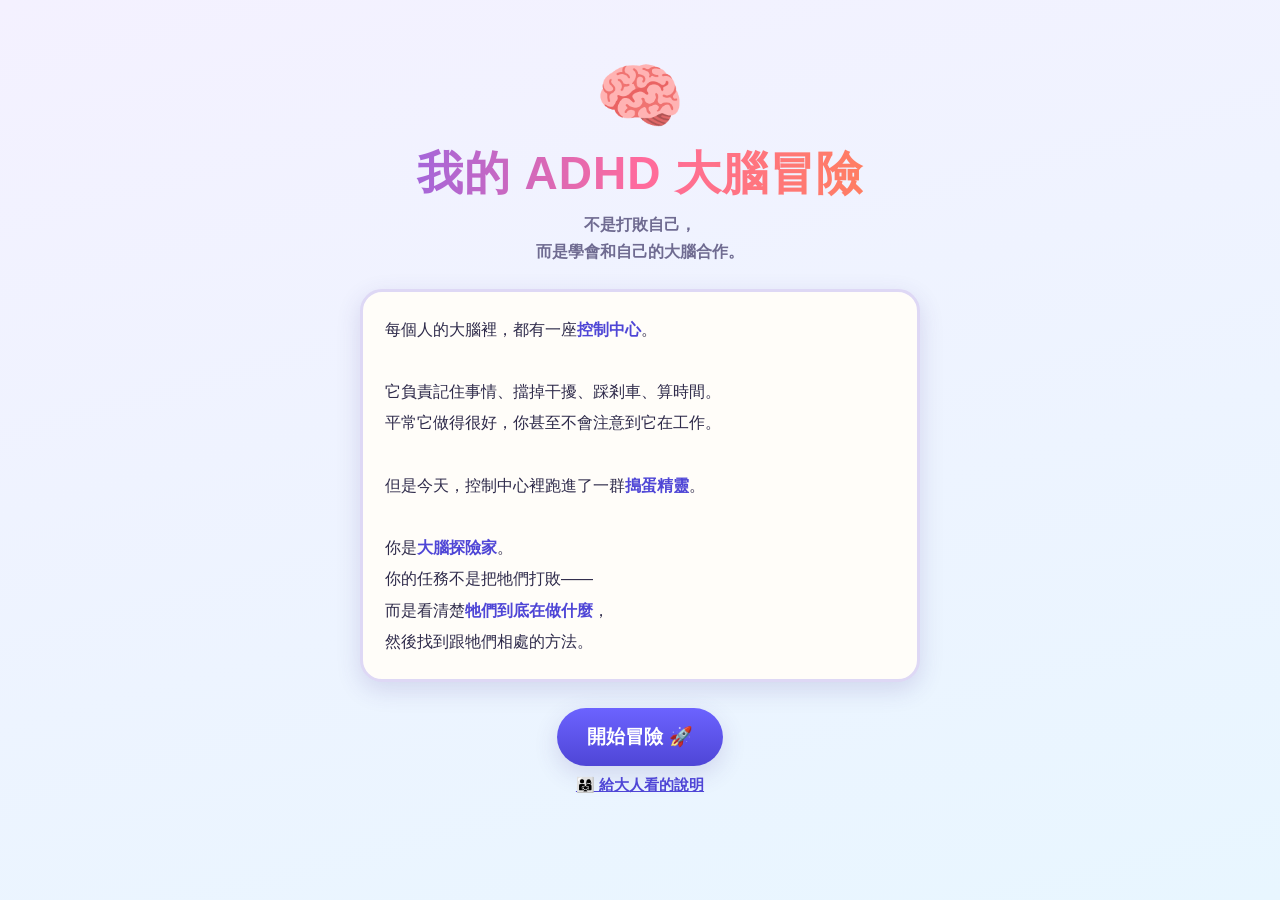
<file: adhd-adventure/index.html>
<!DOCTYPE html>
<html lang="zh-Hant">
<head>
<meta charset="UTF-8">
<meta name="viewport" content="width=device-width, initial-scale=1.0, maximum-scale=1.0, user-scalable=no">
<meta name="theme-color" content="#6c63ff">
<title>我的 ADHD 大腦冒險</title>
<meta name="description" content="不是打敗自己，而是學會和自己的大腦合作。一款給孩子與家長一起玩的大腦探險遊戲。">
<link rel="manifest" href="manifest.json">
<link rel="stylesheet" href="css/style.css">
</head>
<body>

<header id="hud" class="hidden">
  <button id="hud-map" class="hud-btn" title="回到控制中心">🧠</button>
  <div class="hud-mid">
    <div id="hud-title">大腦探險家</div>
    <div class="hud-bar"><div id="hud-fill"></div></div>
  </div>
  <button id="hud-cards" class="hud-cards" title="我的策略卡">🎴 <span id="hud-cardcount">0</span></button>
</header>

<main id="stage"></main>

<script src="js/data.js"></script>
<script src="js/app.js"></script>
<script>
if ('serviceWorker' in navigator && location.protocol.startsWith('http')) {
  navigator.serviceWorker.register('sw.js').catch(function(){});
}
</script>
</body>
</html>
</file>
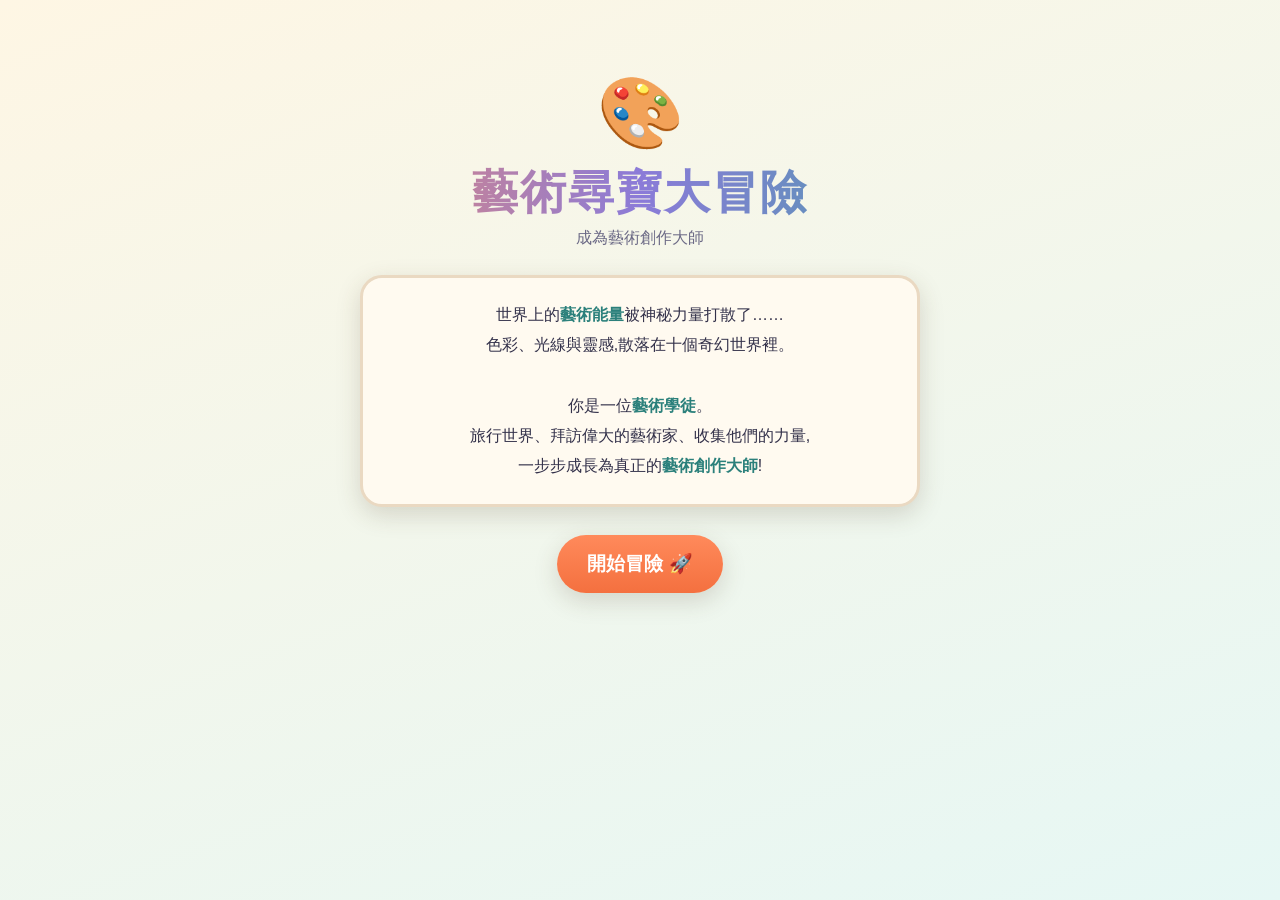
<file: art-adventure/index.html>
<!DOCTYPE html>
<html lang="zh-Hant">
<head>
<meta charset="UTF-8">
<meta name="viewport" content="width=device-width, initial-scale=1.0, maximum-scale=1.0, user-scalable=no">
<meta name="theme-color" content="#3aa6a0">
<title>藝術尋寶大冒險：成為藝術創作大師</title>
<link rel="manifest" href="manifest.json">
<link rel="stylesheet" href="css/style.css">
</head>
<body>

<!-- 頂部狀態列 -->
<header id="hud" class="hidden">
  <button id="hud-map" class="hud-btn" title="回到地圖">🗺️</button>
  <div class="hud-rank">
    <span id="hud-icon">🌱</span>
    <div class="hud-rankinfo">
      <span id="hud-title">藝術新手</span>
      <div class="hud-expbar"><div id="hud-expfill"></div></div>
    </div>
  </div>
  <div class="hud-cards" title="收藏的藝術卡">🃏 <span id="hud-cardcount">0</span></div>
</header>

<main id="stage"><!-- 各畫面注入處 --></main>

<!-- 慶祝特效層 -->
<div id="fx-layer" class="hidden"></div>

<script src="js/data.js"></script>
<script src="js/app.js"></script>
<script>
if ('serviceWorker' in navigator && location.protocol.startsWith('http')) {
  navigator.serviceWorker.register('sw.js').catch(()=>{});
}
</script>
</body>
</html>
</file>
<file: adhd-adventure/css/style.css>
/* ═══ 我的 ADHD 大腦冒險 — 樣式 ═══ */
:root{
  --bg1:#f4f1ff; --bg2:#e8f6ff;
  --ink:#2e2a4a; --soft:#6f6b91;
  --purple:#6c63ff; --purple-d:#4f46d6;
  --cyan:#25c3d4; --cyan-d:#1a9aa8;
  --orange:#ff8a3d; --pink:#ff6b9d;
  --green:#3fc47c; --red:#ef5a5a; --gold:#ffc93c;
  --paper:#fffdf9; --line:#ded8f5;
  --shadow:0 8px 24px rgba(70,55,140,.16);
  --r:22px;
}
*{box-sizing:border-box;margin:0;padding:0}
html,body{height:100%}
body{
  font-family:"Noto Sans TC","PingFang TC","Microsoft JhengHei",sans-serif;
  color:var(--ink);
  background:linear-gradient(165deg,var(--bg1),var(--bg2));
  overflow-x:hidden;-webkit-tap-highlight-color:transparent;
  user-select:none;
}
.hidden{display:none!important}
button{font-family:inherit;cursor:pointer;border:none;background:none;color:inherit}

/* ── HUD ── */
#hud{
  position:sticky;top:0;z-index:50;display:flex;align-items:center;gap:12px;
  padding:10px 14px;background:rgba(255,253,249,.92);backdrop-filter:blur(8px);
  border-bottom:3px solid var(--line);
}
.hud-btn{font-size:28px;line-height:1;padding:2px 6px;border-radius:14px;transition:transform .1s}
.hud-btn:active{transform:scale(.88)}
.hud-mid{flex:1;min-width:0}
#hud-title{font-weight:800;font-size:15px}
.hud-bar{height:9px;background:#e6e0f7;border-radius:99px;overflow:hidden;margin-top:4px}
#hud-fill{height:100%;width:100%;transform-origin:left center;transform:scaleX(0);
  background:linear-gradient(90deg,var(--cyan),var(--purple));border-radius:99px;
  transition:transform .6s cubic-bezier(.2,.9,.3,1)}
.hud-cards{font-weight:800;font-size:15px;background:#fff;padding:7px 13px;border-radius:99px;
  box-shadow:var(--shadow);transition:transform .1s}
.hud-cards:active{transform:scale(.94)}

/* ── 容器 ── */
#stage{max-width:760px;margin:0 auto;padding:18px 16px 48px}
.screen{animation:fadein .4s ease}
@keyframes fadein{from{opacity:0;transform:translateY(14px)}to{opacity:1;transform:none}}
.center{text-align:center}
.big-btn{
  display:inline-flex;align-items:center;gap:10px;justify-content:center;
  background:linear-gradient(180deg,var(--purple),var(--purple-d));color:#fff;font-weight:800;
  font-size:19px;padding:16px 30px;border-radius:99px;box-shadow:var(--shadow);transition:transform .12s;
}
.big-btn:active{transform:translateY(2px) scale(.98)}
.big-btn.cyan{background:linear-gradient(180deg,var(--cyan),var(--cyan-d))}
.big-btn.orange{background:linear-gradient(180deg,var(--orange),#ef6f22)}
.big-btn.ghost{background:#fff;color:var(--purple-d);border:3px solid var(--line);box-shadow:none}
.big-btn:disabled{opacity:.45;cursor:default}
.text-btn{color:var(--purple-d);font-weight:800;font-size:15px;text-decoration:underline;padding:10px}
.btn-row{display:flex;flex-wrap:wrap;gap:12px;justify-content:center;margin-top:22px}

/* ── 開場 ── */
.intro{text-align:center;padding-top:4vh}
.intro .logo{font-size:clamp(28px,7.4vw,46px);font-weight:900;letter-spacing:1px;line-height:1.25;
  background:linear-gradient(90deg,var(--purple),var(--pink),var(--orange));
  -webkit-background-clip:text;background-clip:text;-webkit-text-fill-color:transparent;margin-bottom:8px}
.intro .sub{color:var(--soft);font-size:16px;font-weight:700;margin-bottom:24px;line-height:1.7}
.story{background:var(--paper);border:3px solid var(--line);border-radius:var(--r);
  padding:22px;max-width:560px;margin:0 auto 26px;font-size:16px;line-height:1.95;box-shadow:var(--shadow);text-align:left}
.story .em{color:var(--purple-d);font-weight:800}
.orb{font-size:72px;display:block;margin-bottom:6px}
.float{animation:float 3.4s ease-in-out infinite}
@keyframes float{0%,100%{transform:translateY(0)}50%{transform:translateY(-10px)}}

/* ── 地圖 ── */
.page-title{text-align:center;font-size:24px;font-weight:900;margin:6px 0 4px}
.page-sub{text-align:center;color:var(--soft);margin-bottom:20px;font-size:14px;line-height:1.7}
.map-path{display:flex;flex-direction:column;gap:13px}
.node{display:flex;align-items:center;gap:14px;background:var(--paper);border:3px solid var(--line);
  border-radius:var(--r);padding:14px 16px;box-shadow:var(--shadow);transition:transform .12s}
.node.playable{cursor:pointer;border-color:var(--purple)}
.node.playable:active{transform:scale(.98)}
.node.locked{opacity:.55;filter:grayscale(.4)}
.node.done{border-color:var(--green)}
.node.boss{background:linear-gradient(135deg,#fff6ee,#ffeef5)}
.n-icon{font-size:38px;width:52px;text-align:center;flex:0 0 auto}
.n-body{flex:1;min-width:0}
.n-lv{font-size:11px;font-weight:800;color:var(--purple-d);letter-spacing:1.5px}
.n-name{font-size:19px;font-weight:900}
.n-sub{font-size:13px;color:var(--soft)}
.n-badge{font-size:23px;flex:0 0 auto}

/* ── 場景卡 ── */
.card{background:var(--paper);border:3px solid var(--line);border-radius:var(--r);
  padding:20px;box-shadow:var(--shadow);max-width:600px;margin:0 auto}
.card + .card{margin-top:14px}
.scene-title{text-align:center;font-size:21px;font-weight:900;margin-bottom:6px}
.scene-tag{display:inline-block;font-size:12px;font-weight:800;color:#fff;background:var(--purple);
  padding:4px 13px;border-radius:99px;letter-spacing:1px}
.narr{font-size:17px;line-height:1.9;text-align:left}
.narr + .narr{margin-top:12px}
.speak{background:#f3f0ff;border-left:5px solid var(--purple);border-radius:10px;padding:12px 14px;
  font-size:17px;line-height:1.8;margin:12px 0}
.speak b{color:var(--purple-d)}

/* ── 選項 ── */
.opts{display:grid;gap:11px;margin-top:16px}
.opt{background:#fff;border:3px solid var(--line);border-radius:16px;padding:14px 17px;font-size:17px;
  font-weight:700;text-align:left;transition:transform .1s,border-color .15s;display:flex;align-items:center;gap:10px}
.opt:active{transform:scale(.98)}
.opt.on{border-color:var(--purple);background:#f3f0ff}
.opt.correct{border-color:var(--green);background:#e9faf1}
.opt.wrong{border-color:var(--red);background:#fdeded}
.opt:disabled{cursor:default}
.opt .oi{font-size:24px;flex:0 0 auto}

/* ── 第1關：走廊 ── */
.mission-strip{position:sticky;top:64px;z-index:20;background:linear-gradient(180deg,var(--gold),#f5b21f);
  color:#4a3600;font-weight:900;font-size:17px;padding:12px 16px;border-radius:16px;text-align:center;
  box-shadow:var(--shadow);margin-bottom:16px;transition:opacity .6s,filter .6s}
.mission-strip.fade1{opacity:.55;filter:blur(1.4px)}
.mission-strip.fade2{opacity:.28;filter:blur(3.5px)}
.mission-strip.gone{opacity:0;filter:blur(6px);pointer-events:none}
.hall{background:var(--paper);border:3px solid var(--line);border-radius:var(--r);padding:20px;
  box-shadow:var(--shadow);text-align:center;min-height:190px;display:flex;flex-direction:column;
  align-items:center;justify-content:center;gap:10px}
.hall .walker{font-size:52px}
.steps{display:flex;gap:6px;justify-content:center;margin:14px 0 4px}
.dot{width:11px;height:11px;border-radius:50%;background:#ded8f5}
.dot.on{background:var(--purple)}
.pop-in{animation:popin .35s cubic-bezier(.2,1.4,.4,1)}
@keyframes popin{from{opacity:0;transform:scale(.7)}to{opacity:1;transform:scale(1)}}
.item-grid{display:grid;grid-template-columns:repeat(4,1fr);gap:11px;margin-top:16px}
.item-btn{background:#fff;border:3px solid var(--line);border-radius:16px;padding:14px 4px;font-size:34px;
  transition:transform .1s}
.item-btn:active{transform:scale(.93)}
.item-btn.on{border-color:var(--purple);background:#f3f0ff}

/* ── 第2關：情緒條 ── */
.volcano{font-size:70px;text-align:center;transition:transform .25s}
.volcano.shake{animation:shake .35s}
@keyframes shake{0%,100%{transform:translateX(0)}25%{transform:translateX(-7px) rotate(-3deg)}75%{transform:translateX(7px) rotate(3deg)}}
.emo-bar{height:30px;background:#e6e0f7;border-radius:99px;overflow:hidden;margin:14px auto;max-width:460px;
  border:3px solid #fff;box-shadow:var(--shadow)}
.emo-fill{height:100%;width:0%;border-radius:99px;
  background:linear-gradient(90deg,var(--green),var(--gold),var(--orange),var(--red));
  background-size:460px 100%;transition:width .5s cubic-bezier(.2,.9,.3,1)}
.emo-faces{display:flex;justify-content:center;gap:6px;font-size:26px;margin-bottom:4px;min-height:34px}
.event-card{background:#fff;border:3px solid var(--line);border-radius:18px;padding:18px;text-align:center;
  max-width:420px;margin:0 auto;box-shadow:var(--shadow)}
.event-card .ei{font-size:44px}
.event-card .et{font-size:19px;font-weight:800;margin-top:8px;line-height:1.6}
.event-card .ev{font-size:14px;color:var(--red);font-weight:800;margin-top:8px}
.boom{font-size:80px;text-align:center;animation:boom .6s cubic-bezier(.2,1.4,.4,1)}
@keyframes boom{0%{transform:scale(.3);opacity:0}60%{transform:scale(1.25)}100%{transform:scale(1);opacity:1}}
.breathe-orb{width:150px;height:150px;border-radius:50%;margin:20px auto;
  background:radial-gradient(circle at 35% 30%,#9be8f2,var(--cyan));box-shadow:0 0 40px rgba(37,195,212,.5);
  display:flex;align-items:center;justify-content:center;color:#fff;font-weight:900;font-size:19px;
  transition:transform 4s ease-in-out}
.breathe-orb.big{transform:scale(1.5)}

/* ── 第3關：糖果 ── */
.candy-stage{position:relative;height:270px;background:var(--paper);border:3px solid var(--line);
  border-radius:var(--r);box-shadow:var(--shadow);overflow:hidden;margin-top:14px}
.candy{position:absolute;font-size:58px;left:50%;top:50%;transform:translate(-50%,-50%);
  cursor:pointer;transition:left .9s ease,top .9s ease,font-size .6s;filter:drop-shadow(0 6px 10px rgba(0,0,0,.18))}
.candy.wiggle{animation:wiggle 1.1s ease-in-out infinite}
@keyframes wiggle{0%,100%{rotate:-9deg}50%{rotate:9deg}}
.timer-ring{font-size:40px;font-weight:900;text-align:center;color:var(--purple-d);letter-spacing:1px}
.timer-bar{height:16px;background:#e6e0f7;border-radius:99px;overflow:hidden;max-width:460px;margin:8px auto 0;
  border:3px solid #fff}
.timer-fill{height:100%;background:linear-gradient(90deg,var(--cyan),var(--purple));width:100%;
  transition:width .25s linear}
.timer-fill.hot{background:linear-gradient(90deg,var(--orange),var(--red))}
.tempt-log{margin-top:14px;display:flex;flex-direction:column;gap:8px;max-width:460px;margin-left:auto;margin-right:auto}
.tempt{background:#fff5ea;border:2px solid #ffd9b0;border-radius:14px;padding:10px 14px;font-size:15px;
  font-weight:700;display:flex;gap:9px;align-items:center;animation:popin .35s}

/* ── 第4關：房間 ── */
.room{position:relative;height:300px;background:var(--paper);border:3px solid var(--line);
  border-radius:var(--r);box-shadow:var(--shadow);overflow:hidden}
.junk{position:absolute;font-size:38px;cursor:pointer;transition:transform .3s,opacity .3s}
.junk:active{transform:scale(.85)}
.junk.gone{transform:scale(.2) translateY(-40px);opacity:0;pointer-events:none}
.box-icon{position:absolute;right:12px;bottom:8px;font-size:56px;pointer-events:none}
.guess-row{display:flex;gap:10px;justify-content:center;flex-wrap:wrap;margin-top:16px}
.guess-btn{background:#fff;border:3px solid var(--line);border-radius:16px;padding:14px 20px;font-size:18px;
  font-weight:800;transition:transform .1s}
.guess-btn:active{transform:scale(.94)}
.guess-btn.on{border-color:var(--purple);background:#f3f0ff}
.compare{display:flex;gap:12px;justify-content:center;margin-top:18px;flex-wrap:wrap}
.cmp-box{background:#fff;border:3px solid var(--line);border-radius:18px;padding:16px 22px;text-align:center;min-width:140px}
.cmp-box .cl{font-size:13px;color:var(--soft);font-weight:800}
.cmp-box .cv{font-size:30px;font-weight:900;margin-top:4px}
.cmp-box.real{border-color:var(--purple)}

/* ── 第5關：背包 ── */
.order-list{display:flex;flex-direction:column;gap:10px;margin-top:14px}
.order-item{background:#fff;border:3px solid var(--line);border-radius:16px;padding:13px 16px;font-size:18px;
  font-weight:800;display:flex;gap:11px;align-items:center;animation:popin .3s}
.order-item .num{width:26px;height:26px;border-radius:50%;background:var(--purple);color:#fff;font-size:14px;
  display:flex;align-items:center;justify-content:center;flex:0 0 auto}
.order-item.extra{border-color:var(--orange);background:#fff6ee}
.hold-timer{text-align:center;font-size:15px;font-weight:800;color:var(--soft);margin-top:14px}
.noise{text-align:center;font-size:17px;font-weight:800;min-height:70px;display:flex;align-items:center;
  justify-content:center;gap:8px;flex-wrap:wrap}
.noise span{animation:popin .3s;background:#fff;border:2px solid var(--line);border-radius:99px;padding:7px 13px;font-size:15px}
.recall-grid{display:grid;grid-template-columns:1fr 1fr;gap:10px;margin-top:14px}
@media(max-width:460px){.recall-grid{grid-template-columns:1fr}}

/* ── Boss 關 ── */
.boss-top{display:flex;gap:10px;align-items:center;margin-bottom:12px}
.boss-top .tb{flex:1}
/* 12 個按鈕在手機上維持兩欄——單欄會變成一直捲，那是「難用」不是「混亂」 */
.task-grid{display:grid;grid-template-columns:1fr 1fr;gap:10px}
@media(max-width:420px){
  .task-grid{gap:8px}
  .task{padding:11px 9px;font-size:15px;gap:7px}
  .task span:first-child{font-size:20px!important}
}
.task{background:#fff;border:3px solid var(--line);border-radius:16px;padding:14px;font-size:17px;
  font-weight:800;display:flex;gap:10px;align-items:center;transition:transform .1s}
.task:active{transform:scale(.97)}
.task.done{border-color:var(--green);background:#e9faf1;color:var(--soft);text-decoration:line-through}
.task.hide{display:none}
.overlay{position:fixed;inset:0;background:rgba(46,42,74,.55);backdrop-filter:blur(3px);z-index:80;
  display:flex;align-items:center;justify-content:center;padding:24px;animation:fadein .2s}
.pop{background:var(--paper);border:4px solid var(--orange);border-radius:24px;padding:26px 22px;text-align:center;
  max-width:340px;box-shadow:0 16px 40px rgba(0,0,0,.3);animation:popin .3s}
.pop .pi{font-size:52px}
.pop .pt{font-size:19px;font-weight:900;margin:10px 0 18px;line-height:1.6}
.equip-grid{display:grid;grid-template-columns:1fr 1fr;gap:11px;margin-top:14px}
@media(max-width:420px){.equip-grid{grid-template-columns:1fr}}
.equip{background:#fff;border:3px solid var(--line);border-radius:16px;padding:13px;text-align:left;
  display:flex;gap:10px;align-items:center;transition:transform .1s}
.equip:active{transform:scale(.97)}
.equip.on{border-color:var(--purple);background:#f3f0ff}
.equip .ei{font-size:28px}
.equip .en{font-weight:900;font-size:16px}
.equip .et{font-size:12px;color:var(--soft)}

/* ── 卡片獲得 / debrief ── */
.know{background:linear-gradient(135deg,#f3f0ff,#e6f8fb);border:3px solid var(--purple);border-radius:var(--r);
  padding:20px;box-shadow:var(--shadow);max-width:600px;margin:16px auto 0}
.know .kt{font-size:14px;font-weight:900;color:var(--purple-d);letter-spacing:2px;margin-bottom:8px}
.know .kb{font-size:17px;line-height:1.95}
.know .kb b{color:var(--purple-d)}
.getcard{background:linear-gradient(160deg,#fff,#fff4e2);border:4px solid var(--gold);border-radius:24px;
  padding:24px 20px;text-align:center;max-width:340px;margin:20px auto 0;box-shadow:0 12px 30px rgba(255,180,40,.35);
  animation:cardin .6s cubic-bezier(.2,1.3,.4,1)}
@keyframes cardin{from{opacity:0;transform:rotate(-8deg) scale(.6)}to{opacity:1;transform:none}}
.getcard .gi{font-size:56px}
.getcard .gn{font-size:24px;font-weight:900;margin-top:6px}
.getcard .gt{display:inline-block;font-size:13px;font-weight:800;color:#7a5a00;background:var(--gold);
  padding:4px 13px;border-radius:99px;margin-top:8px}
.getcard .gh{font-size:15px;line-height:1.8;margin-top:14px;text-align:left;color:var(--ink)}
.talk{background:#fff6ee;border:3px dashed var(--orange);border-radius:var(--r);padding:18px 20px;
  max-width:600px;margin:16px auto 0}
.talk .tt{font-weight:900;color:#c15a10;margin-bottom:10px;font-size:16px}
.talk li{margin:0 0 8px 20px;font-size:16px;line-height:1.8}

/* ── 卡片收藏 ── */
.cards-grid{display:grid;grid-template-columns:1fr;gap:12px;margin-top:6px}
.cardrow{background:var(--paper);border:3px solid var(--line);border-radius:18px;padding:16px;box-shadow:var(--shadow);
  display:flex;gap:14px;align-items:flex-start}
.cardrow.locked{opacity:.5}
.cardrow .ci{font-size:38px;flex:0 0 auto}
.cardrow .cn{font-size:19px;font-weight:900}
.cardrow .ct{font-size:13px;font-weight:800;color:var(--purple-d)}
.cardrow .ch{font-size:15px;line-height:1.75;margin-top:6px}
.cardrow .cw{font-size:14px;line-height:1.7;margin-top:6px;color:var(--soft)}

/* ── 結局：大腦說明書 ── */
.chips{display:flex;flex-wrap:wrap;gap:9px;margin-top:14px}
.chip{background:#fff;border:3px solid var(--line);border-radius:99px;padding:11px 16px;font-size:16px;
  font-weight:700;transition:transform .1s}
.chip:active{transform:scale(.95)}
.chip.on{border-color:var(--purple);background:var(--purple);color:#fff}
.manual{background:linear-gradient(160deg,#fffdf9,#f3f0ff);border:4px solid var(--purple);border-radius:24px;
  padding:24px 22px;max-width:560px;margin:18px auto 0;box-shadow:var(--shadow)}
.manual h3{text-align:center;font-size:22px;font-weight:900;margin-bottom:4px}
.manual .who{text-align:center;color:var(--soft);font-size:14px;margin-bottom:16px}
.manual .sec{margin-top:16px}
.manual .sl{font-size:13px;font-weight:900;color:var(--purple-d);letter-spacing:1.5px;margin-bottom:7px}
.manual .tags{display:flex;flex-wrap:wrap;gap:7px}
.manual .tag{background:#fff;border:2px solid var(--line);border-radius:99px;padding:7px 13px;font-size:15px;font-weight:700}
.manual .tag.want{border-color:var(--cyan);background:#e6f8fb}
.manual .tag.card{border-color:var(--gold);background:#fff7e4}
.name-input{width:100%;font-family:inherit;font-size:17px;font-weight:700;padding:13px 16px;border-radius:14px;
  border:3px solid var(--line);background:#fff;color:var(--ink);margin-top:10px}
.name-input:focus{outline:none;border-color:var(--purple)}
textarea.name-input{min-height:90px;resize:vertical;line-height:1.7}
.parent-note{background:#fff;border:3px solid var(--cyan);border-radius:var(--r);padding:20px;
  max-width:560px;margin:18px auto 0;font-size:16px;line-height:1.9}
.parent-note .pn{font-weight:900;color:var(--cyan-d);margin-bottom:8px}

/* ── 慶祝 ── */
.confetti{position:fixed;top:-40px;z-index:99;pointer-events:none;animation:fall linear forwards}
@keyframes fall{to{transform:translateY(110vh) rotate(600deg);opacity:.2}}
</file>
<file: art-adventure/css/style.css>
/* ═══ 藝術尋寶大冒險 — 樣式 ═══ */
:root{
  --bg1:#fef6e4; --bg2:#e6f7f4; --ink:#33314a; --ink-soft:#6c6a86;
  --teal:#3aa6a0; --teal-d:#2b807b; --coral:#ff8a5b; --gold:#ffce54;
  --purple:#8b7bd8; --paper:#fffaf0; --line:#ead9c2;
  --shadow:0 8px 24px rgba(80,60,40,.18);
  --r:22px;
}
*{box-sizing:border-box;margin:0;padding:0}
html,body{height:100%}
body{
  font-family:"Noto Sans TC","PingFang TC","Microsoft JhengHei",sans-serif;
  color:var(--ink);
  background:linear-gradient(160deg,var(--bg1),var(--bg2));
  overflow-x:hidden;-webkit-tap-highlight-color:transparent;
  user-select:none;
}
.hidden{display:none!important}
button{font-family:inherit;cursor:pointer;border:none;background:none;color:inherit}

/* ── HUD ── */
#hud{
  position:sticky;top:0;z-index:50;display:flex;align-items:center;gap:12px;
  padding:10px 14px;background:rgba(255,250,240,.9);backdrop-filter:blur(8px);
  border-bottom:3px solid var(--line);
}
.hud-btn{font-size:26px;line-height:1;padding:4px 8px;border-radius:14px;transition:transform .1s}
.hud-btn:active{transform:scale(.88)}
.hud-rank{display:flex;align-items:center;gap:8px;flex:1;min-width:0}
#hud-icon{font-size:30px}
.hud-rankinfo{flex:1;min-width:0}
#hud-title{font-weight:800;font-size:15px}
.hud-expbar{height:9px;background:#eadfce;border-radius:99px;overflow:hidden;margin-top:3px}
#hud-expfill{height:100%;width:100%;transform-origin:left center;transform:scaleX(0);background:linear-gradient(90deg,var(--gold),var(--coral));border-radius:99px;transition:transform .6s cubic-bezier(.2,.9,.3,1)}
.hud-cards{font-weight:800;font-size:15px;background:#fff;padding:6px 12px;border-radius:99px;box-shadow:var(--shadow)}

/* ── 通用畫面容器 ── */
#stage{max-width:820px;margin:0 auto;padding:18px 16px 40px}
.screen{animation:fadein .45s ease}
@keyframes fadein{from{opacity:0;transform:translateY(14px)}to{opacity:1;transform:none}}
.big-btn{
  display:inline-flex;align-items:center;gap:10px;justify-content:center;
  background:linear-gradient(180deg,var(--coral),#f4703f);color:#fff;font-weight:800;
  font-size:19px;padding:16px 30px;border-radius:99px;box-shadow:var(--shadow);
  transition:transform .12s;
}
.big-btn:active{transform:translateY(2px) scale(.98)}
.big-btn.teal{background:linear-gradient(180deg,var(--teal),var(--teal-d))}
.center{text-align:center}

/* ── 開場 ── */
.intro{text-align:center;padding-top:6vh}
.intro .logo{font-size:clamp(28px,7vw,46px);font-weight:900;letter-spacing:2px;
  background:linear-gradient(90deg,var(--coral),var(--purple),var(--teal));
  -webkit-background-clip:text;background-clip:text;-webkit-text-fill-color:transparent;
  line-height:1.25;margin-bottom:6px}
.intro .sub{color:var(--ink-soft);font-size:16px;margin-bottom:26px}
.intro .story{background:var(--paper);border:3px solid var(--line);border-radius:var(--r);
  padding:22px;max-width:560px;margin:0 auto 28px;font-size:16px;line-height:1.9;box-shadow:var(--shadow)}
.intro .story .em{color:var(--teal-d);font-weight:800}
.float{animation:float 3.4s ease-in-out infinite}
@keyframes float{0%,100%{transform:translateY(0)}50%{transform:translateY(-10px)}}
.orb{font-size:70px;display:block;margin-bottom:10px}

/* ── 世界地圖 ── */
.map-title{text-align:center;font-size:24px;font-weight:900;margin:6px 0 4px}
.map-sub{text-align:center;color:var(--ink-soft);margin-bottom:20px;font-size:14px}
.map-path{display:flex;flex-direction:column;gap:14px}
.node{
  display:flex;align-items:center;gap:14px;background:var(--paper);border:3px solid var(--line);
  border-radius:var(--r);padding:14px 16px;box-shadow:var(--shadow);position:relative;transition:transform .12s}
.node.playable{cursor:pointer;border-color:var(--teal)}
.node.playable:active{transform:scale(.98)}
.node.locked{opacity:.62;filter:grayscale(.3)}
.node.cleared{border-color:var(--gold)}
.node .n-icon{font-size:40px;width:56px;text-align:center;flex:0 0 auto}
.node .n-body{flex:1;min-width:0}
.node .n-lv{font-size:12px;font-weight:800;color:var(--teal-d);letter-spacing:1px}
.node .n-world{font-size:18px;font-weight:900}
.node .n-power{font-size:13px;color:var(--ink-soft)}
.node .n-badge{font-size:24px;flex:0 0 auto}
.node .n-stars{font-size:15px;letter-spacing:2px;color:var(--gold)}

/* ── 藝術家對話 ── */
.npc-scene{text-align:center}
.npc-portrait{width:min(64vw,240px);aspect-ratio:3/4;object-fit:cover;object-position:top center;
  border-radius:20px;border:4px solid #fff;box-shadow:var(--shadow);margin:6px auto 0;display:block;
  animation:pop .5s cubic-bezier(.2,1.3,.4,1)}
@keyframes pop{from{opacity:0;transform:scale(.8)}to{opacity:1;transform:scale(1)}}
.npc-name{font-size:22px;font-weight:900;margin-top:10px}
.npc-medium{display:inline-block;font-size:13px;font-weight:800;color:#fff;background:var(--teal);
  padding:3px 12px;border-radius:99px;margin-top:4px}
.bubble{position:relative;background:var(--paper);border:3px solid var(--line);border-radius:20px;
  padding:18px 20px;margin:18px auto 0;max-width:560px;font-size:17px;line-height:1.85;min-height:60px;text-align:left}
.bubble.greet{font-weight:800;color:var(--teal-d);font-size:19px}
.tapcue{color:var(--ink-soft);font-size:13px;margin-top:12px;animation:blink 1.4s infinite}
@keyframes blink{50%{opacity:.35}}

/* ── 真跡 + 尋寶 ── */
.art-frame{position:relative;max-width:600px;margin:0 auto;border-radius:16px;overflow:hidden;
  border:6px solid #fff;box-shadow:var(--shadow);background:#e9e2d6}
.art-frame img.artwork{display:block;width:100%;height:auto}
.art-loading{aspect-ratio:4/3;display:flex;align-items:center;justify-content:center;color:var(--ink-soft);font-size:15px}
.art-cap{text-align:center;color:var(--ink-soft);font-size:14px;margin:10px auto 0;max-width:560px;line-height:1.7}
.gem{position:absolute;width:38px;height:38px;transform:translate(-50%,-50%);font-size:30px;
  display:flex;align-items:center;justify-content:center;cursor:pointer;
  animation:gemglow 1.6s ease-in-out infinite;filter:drop-shadow(0 0 6px var(--gold))}
@keyframes gemglow{0%,100%{transform:translate(-50%,-50%) scale(1)}50%{transform:translate(-50%,-50%) scale(1.22)}}
.gem.found{animation:none;opacity:.28;cursor:default;filter:none}
.progress-pill{text-align:center;font-weight:800;margin:14px 0;font-size:15px}

/* ── 放大鏡 ── */
.lens-wrap{position:relative;max-width:600px;margin:0 auto;touch-action:none}
.lens{position:absolute;width:150px;height:150px;border-radius:50%;border:5px solid #fff;
  box-shadow:0 6px 18px rgba(0,0,0,.35),inset 0 0 0 2px var(--gold);pointer-events:none;
  background-repeat:no-repeat;display:none;z-index:5}
.lens-hint{text-align:center;color:var(--teal-d);font-weight:800;font-size:14px;margin:10px 0}

/* ── 題目 ── */
.q-card{background:var(--paper);border:3px solid var(--line);border-radius:var(--r);
  padding:20px;max-width:600px;margin:16px auto 0;box-shadow:var(--shadow)}
.q-text{font-size:19px;font-weight:800;line-height:1.6;margin-bottom:16px;text-align:center}
.opts{display:grid;gap:12px}
.opt{background:#fff;border:3px solid var(--line);border-radius:16px;padding:15px 18px;font-size:17px;
  font-weight:700;text-align:left;transition:transform .1s,border-color .15s}
.opt:active{transform:scale(.98)}
.opt.correct{border-color:#4bbf73;background:#e7f9ee;animation:pop .3s}
.opt.wrong{border-color:#e56b6b;background:#fdeaea}
.opt:disabled{cursor:default}
.q-exp{margin-top:14px;background:#eef7f6;border-left:5px solid var(--teal);border-radius:10px;
  padding:12px 14px;font-size:15px;line-height:1.7;color:var(--ink)}

/* ── 造句（第3關） ── */
.sent-line{background:var(--paper);border:3px solid var(--line);border-radius:var(--r);padding:18px 22px;
  max-width:600px;margin:16px auto 0;font-size:19px;line-height:2.5;text-align:center;box-shadow:var(--shadow)}
.sent-txt{vertical-align:middle}
.slot{display:inline-block;min-width:60px;padding:3px 12px;margin:0 4px;font-size:18px;font-weight:800;
  color:var(--teal-d);border-bottom:3px dashed var(--teal);border-radius:8px 8px 0 0;vertical-align:middle}
.slot.filled{background:#e0efee;border-bottom-style:solid}
.slot.correct{background:#e7f9ee;border-color:#4bbf73;color:#2b7a4b}
.slot.wrong{background:#fdeaea;border-color:#e56b6b;color:#c0392b;animation:shake .4s}
@keyframes shake{0%,100%{transform:translateX(0)}25%{transform:translateX(-5px)}75%{transform:translateX(5px)}}
.chip-pool{display:flex;flex-wrap:wrap;gap:11px;justify-content:center;max-width:600px;margin:18px auto 0}
.chip{background:#fff;border:3px solid var(--gold);border-radius:99px;padding:11px 20px;font-size:17px;
  font-weight:800;box-shadow:var(--shadow);transition:transform .1s}
.chip:active{transform:scale(.92)}
.chip.used{opacity:.28;pointer-events:none;border-color:var(--line)}

/* ── 創作畫布（第9、10關） ── */
.canvas-wrap{max-width:600px;margin:16px auto 0}
.draw-canvas{display:block;width:100%;height:auto;background:#fffdf7;border:5px solid #fff;
  border-radius:14px;box-shadow:var(--shadow);touch-action:none;cursor:crosshair}
.tools{max-width:600px;margin:14px auto 0;background:var(--paper);border:3px solid var(--line);
  border-radius:18px;padding:12px 14px;box-shadow:var(--shadow)}
.tool-row{display:flex;flex-wrap:wrap;align-items:center;gap:8px;margin-bottom:10px}
.tool-row:last-child{margin-bottom:0}
.tool-label{font-size:13px;font-weight:800;color:var(--ink-soft);flex:0 0 auto;margin-right:2px}
.swatch{width:32px;height:32px;border-radius:50%;border:3px solid #fff;box-shadow:0 2px 6px rgba(0,0,0,.2);transition:transform .1s}
.swatch.on{transform:scale(1.22);border-color:var(--ink)}
.stamp-btn{width:36px;height:36px;font-size:20px;background:#fff;border:3px solid var(--line);border-radius:10px;
  display:flex;align-items:center;justify-content:center;transition:transform .1s}
.stamp-btn.on{border-color:var(--coral);transform:scale(1.12)}
.tool-act{background:#fff;border:3px solid var(--line);border-radius:99px;padding:8px 16px;font-size:14px;font-weight:800}
.tool-act:active{transform:scale(.95)}

/* 風格靈感卡（第9關） */
.style-grid{display:grid;grid-template-columns:repeat(auto-fill,minmax(150px,1fr));gap:12px;max-width:600px;margin:16px auto 0}
.style-card{background:var(--paper);border:3px solid var(--line);border-radius:18px;padding:16px 10px;
  display:flex;flex-direction:column;align-items:center;gap:6px;box-shadow:var(--shadow);transition:transform .1s,border-color .15s}
.style-card:active{transform:scale(.96)}
.style-card.on{border-color:var(--coral);background:#fff2ec}
.sc-icon{font-size:34px}
.sc-label{font-size:14px;font-weight:800;text-align:center;line-height:1.4}
.fusion-banner{display:flex;flex-wrap:wrap;align-items:center;justify-content:center;gap:10px;
  max-width:600px;margin:12px auto 0;font-size:15px;font-weight:800;color:var(--teal-d)}
.fusion-banner b{color:var(--coral);font-size:20px}

/* 作品資訊表單（第10關） */
.work-form{max-width:600px;margin:14px auto 0;display:flex;flex-wrap:wrap;gap:12px}
.work-form label{flex:1;min-width:200px;font-size:14px;font-weight:800;color:var(--ink-soft)}
.work-form input{display:block;width:100%;margin-top:6px;padding:12px 14px;font-family:inherit;font-size:16px;
  font-weight:700;color:var(--ink);background:#fff;border:3px solid var(--line);border-radius:14px}
.work-form input:focus{outline:none;border-color:var(--teal)}

/* 老師評語 + 自評（第10關） */
.teacher-card{max-width:600px;margin:16px auto 0;background:var(--paper);border:3px solid var(--teal);
  border-radius:var(--r);padding:20px;box-shadow:var(--shadow);font-size:16px;line-height:1.9}
.teacher-head{font-weight:900;color:var(--teal-d);margin-bottom:8px}
.teacher-tip{margin-top:10px;font-size:14px;color:var(--ink-soft)}
.selfcheck{max-width:600px;margin:16px auto 0;background:#fff;border:3px solid var(--line);
  border-radius:var(--r);padding:18px 20px;box-shadow:var(--shadow)}
.sc-title{font-weight:900;margin-bottom:12px}
.sc-item{display:flex;align-items:center;gap:10px;padding:9px 0;font-size:16px;font-weight:700;cursor:pointer}
.sc-item input{width:22px;height:22px;accent-color:var(--teal);flex:0 0 auto}

/* 展覽廳 + 證書（第10關） */
.gallery-frame{max-width:520px;margin:18px auto 0;background:linear-gradient(160deg,#f7d67a,#d4a53c);
  padding:14px;border-radius:12px;box-shadow:0 10px 30px rgba(120,90,30,.35)}
.gallery-frame img{display:block;width:100%;border-radius:6px;border:6px solid #fffdf7;background:#fffdf7}
.gallery-plate{margin-top:10px;background:#4b3a1e;color:#ffeec2;border-radius:8px;padding:8px 12px;text-align:center}
.gallery-plate b{display:block;font-size:17px}
.gallery-plate span{font-size:13px;opacity:.85}
.cert{max-width:560px;margin:20px auto 0;background:var(--paper);border:4px double var(--gold);
  border-radius:var(--r);padding:20px;box-shadow:var(--shadow)}
.cert-title{font-size:19px;font-weight:900;color:#b8860b;margin-bottom:8px}
.cert-body{font-size:14px;color:var(--ink-soft)}
.cert-powers{display:flex;flex-wrap:wrap;gap:8px;justify-content:center;margin:12px 0}
.cert-powers span{background:linear-gradient(90deg,var(--gold),var(--coral));color:#fff;font-size:13px;
  font-weight:800;padding:6px 14px;border-radius:99px}
.cert-foot{font-size:15px;line-height:1.9;margin-top:10px}

/* ── 左右比較（第7關） ── */
.compare-row{display:flex;gap:12px;max-width:600px;margin:16px auto 0;align-items:flex-start}
.compare-cell{flex:1;min-width:0;text-align:center}
.compare-side{font-weight:900;font-size:14px;color:var(--teal-d);margin-bottom:6px}
.compare-cell .art-frame{border-width:4px;margin:0}
.compare-title{font-size:12px;font-weight:800;color:var(--ink-soft);margin-top:8px;line-height:1.4}

/* ── 流程排序（第8關） ── */
.flow-slots{max-width:440px;margin:16px auto 0;display:flex;flex-direction:column;align-items:center;gap:0}
.flow-slot{display:flex;align-items:center;gap:10px;width:100%;background:var(--paper);
  border:3px dashed var(--teal);border-radius:14px;padding:12px 14px;text-align:left;box-shadow:var(--shadow)}
.flow-slot.filled{border-style:solid;background:#fff}
.flow-slot.correct{border-color:#4bbf73;background:#e7f9ee}
.flow-slot.wrong{border-color:#e56b6b;background:#fdeaea;animation:shake .4s}
.flow-num{flex:0 0 auto;width:30px;height:30px;border-radius:50%;background:var(--teal);color:#fff;
  font-weight:900;display:flex;align-items:center;justify-content:center;font-size:15px}
.flow-txt{flex:1;font-size:16px;font-weight:800}
.flow-arrow{color:var(--teal);font-size:16px;line-height:1;margin:4px 0}
.flow-pool{display:flex;flex-wrap:wrap;gap:11px;justify-content:center;max-width:560px;margin:18px auto 0}
.flow-chip{background:#fff;border:3px solid var(--gold);border-radius:14px;padding:11px 16px;font-size:16px;
  font-weight:800;box-shadow:var(--shadow);transition:transform .1s}
.flow-chip:active{transform:scale(.94)}
.flow-chip.used{opacity:.28;pointer-events:none;border-color:var(--line)}

/* ── 分析角度標籤（第6關） ── */
.dim-tag{display:inline-block;font-size:12px;font-weight:800;color:#fff;background:var(--purple);
  padding:4px 14px;border-radius:99px;margin-bottom:12px}

/* ── 連連看（第5關） ── */
.map-board{position:relative;display:flex;justify-content:space-between;gap:56px;
  max-width:540px;margin:20px auto 0;padding:4px}
.map-lines{position:absolute;inset:0;width:100%;height:100%;pointer-events:none;z-index:1;overflow:visible}
.map-col{display:flex;flex-direction:column;gap:14px;flex:1;z-index:2}
.map-node{background:#fff;border:3px solid var(--line);border-radius:14px;padding:13px 8px;font-size:16px;
  font-weight:800;box-shadow:var(--shadow);transition:transform .1s,border-color .15s,background .15s;text-align:center}
.map-node:active{transform:scale(.96)}
.map-node.sel{border-color:var(--coral);background:#fff2ec}
.map-node.done{border-color:#4bbf73;background:#e7f9ee;pointer-events:none}
.map-node.shakex{animation:shake .4s;border-color:#e56b6b;background:#fdeaea}
.ln-ok{stroke:#4bbf73;stroke-width:4;stroke-linecap:round}
.ln-bad{stroke:#e56b6b;stroke-width:4;stroke-linecap:round;stroke-dasharray:6 5}

/* ── 理解場景（第4關） ── */
.scene-head{text-align:center;margin-bottom:6px}
.scene-portrait{width:118px;aspect-ratio:3/4;object-fit:cover;object-position:top center;
  border-radius:16px;border:4px solid #fff;box-shadow:var(--shadow);display:inline-block;
  animation:pop .5s cubic-bezier(.2,1.3,.4,1)}
.scene-name{font-weight:900;font-size:18px;margin-top:6px}

/* ── Boss ── */
.boss-scene{text-align:center}
.boss-avatar{font-size:96px;display:inline-block;animation:float 2.8s ease-in-out infinite;margin:10px 0}
.boss-name{font-size:24px;font-weight:900;color:var(--purple)}
.boss-hp{max-width:400px;margin:12px auto;height:16px;background:#eadfce;border-radius:99px;overflow:hidden;border:2px solid #fff}
.boss-hpfill{height:100%;width:100%;background:linear-gradient(90deg,#e56b6b,var(--purple));transition:width .5s}

/* ── 過關慶祝 ── */
.reward{text-align:center;padding-top:4vh}
.reward .trophy{font-size:96px;display:block;animation:pop .6s cubic-bezier(.2,1.4,.4,1)}
.reward h2{font-size:28px;font-weight:900;margin:8px 0}
.reward .power-get{display:inline-block;background:linear-gradient(90deg,var(--gold),var(--coral));
  color:#fff;font-weight:900;font-size:20px;padding:12px 26px;border-radius:99px;margin:14px 0;box-shadow:var(--shadow)}
.card-pop{display:flex;gap:10px;justify-content:center;flex-wrap:wrap;margin:16px 0}
.mini-card{width:80px;text-align:center}
.mini-card img{width:80px;height:100px;object-fit:cover;object-position:top;border-radius:12px;border:3px solid #fff;box-shadow:var(--shadow)}
.mini-card span{font-size:12px;font-weight:800;display:block;margin-top:4px}

/* 煙火 */
.confetti{position:fixed;top:-20px;font-size:22px;pointer-events:none;z-index:100;animation:fall linear forwards}
@keyframes fall{to{transform:translateY(105vh) rotate(540deg);opacity:.9}}

/* ── 圖鑑小卡列 ── */
.collection{display:grid;grid-template-columns:repeat(auto-fill,minmax(92px,1fr));gap:12px;margin-top:18px}
.col-card{background:var(--paper);border:3px solid var(--line);border-radius:14px;padding:8px;text-align:center;box-shadow:var(--shadow)}
.col-card img{width:100%;aspect-ratio:3/4;object-fit:cover;object-position:top;border-radius:8px}
.col-card b{display:block;font-size:13px;margin-top:5px}
.col-card small{font-size:11px;color:var(--ink-soft)}

.back-row{text-align:center;margin-top:26px}
.text-btn{color:var(--teal-d);font-weight:800;font-size:15px;padding:8px 16px;border-radius:99px}
.text-btn:active{background:#e0efee}

@media(min-width:600px){ .npc-portrait{width:220px} }
</file>
